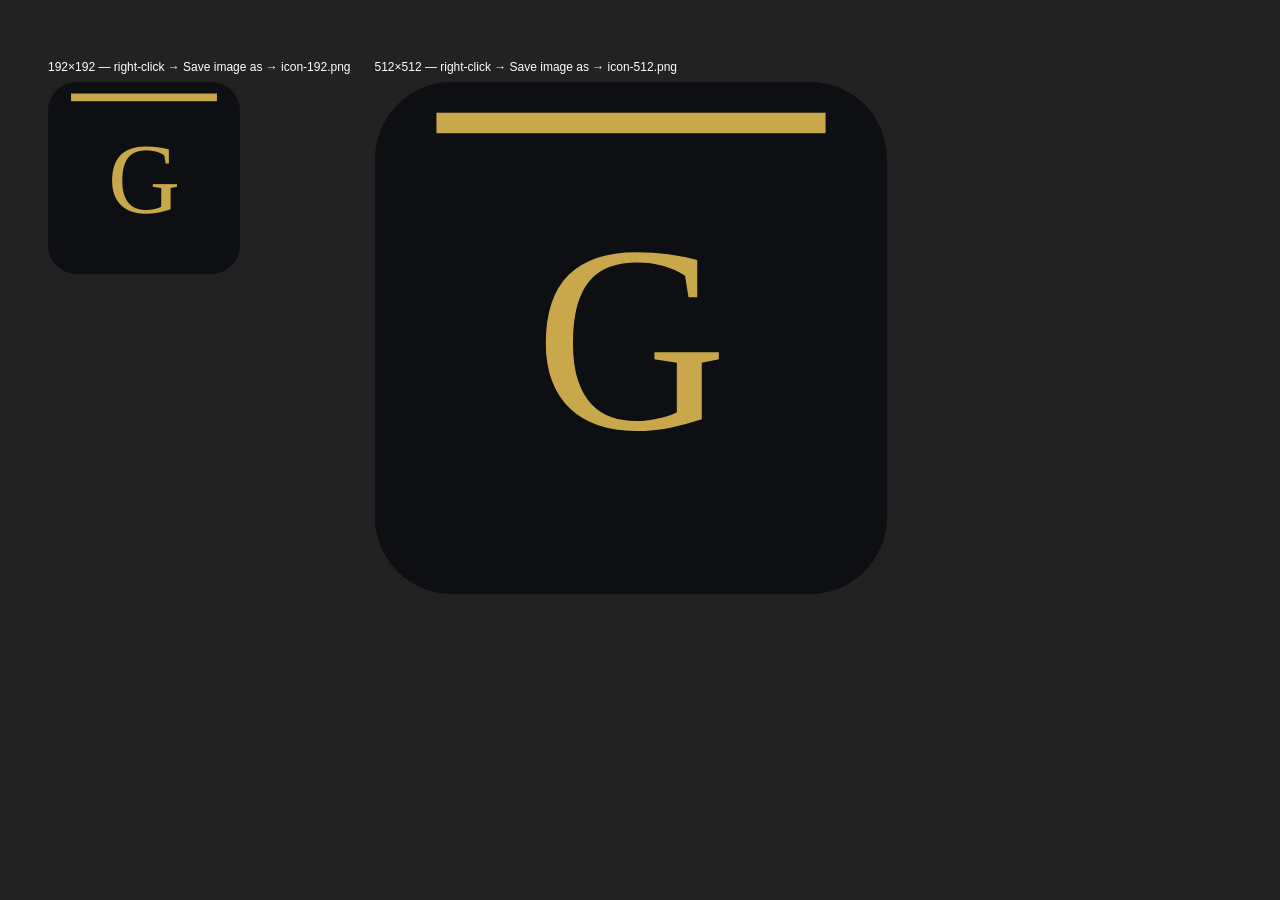
<file: generate-icons.html>
<!DOCTYPE html>
<!-- Run this file once in a browser to generate icon PNGs. Right-click each canvas and save as icon-192.png / icon-512.png -->
<html>
<head><title>Generate Icons</title></head>
<body style="background:#222;display:flex;gap:24px;padding:40px;flex-wrap:wrap">

<div>
  <p style="color:#fff;font-family:sans-serif;font-size:12px;margin-bottom:8px">192×192 — right-click → Save image as → icon-192.png</p>
  <canvas id="c192" width="192" height="192"></canvas>
</div>
<div>
  <p style="color:#fff;font-family:sans-serif;font-size:12px;margin-bottom:8px">512×512 — right-click → Save image as → icon-512.png</p>
  <canvas id="c512" width="512" height="512"></canvas>
</div>

<script>
function drawIcon(canvasId, size) {
  const canvas = document.getElementById(canvasId);
  const ctx = canvas.getContext('2d');
  const r = size * 0.15; // corner radius

  // Background
  ctx.fillStyle = '#0D0F12';
  ctx.beginPath();
  ctx.moveTo(r, 0);
  ctx.lineTo(size - r, 0);
  ctx.arcTo(size, 0, size, r, r);
  ctx.lineTo(size, size - r);
  ctx.arcTo(size, size, size - r, size, r);
  ctx.lineTo(r, size);
  ctx.arcTo(0, size, 0, size - r, r);
  ctx.lineTo(0, r);
  ctx.arcTo(0, 0, r, 0, r);
  ctx.closePath();
  ctx.fill();

  // Gold accent line (top)
  ctx.fillStyle = '#C9A84C';
  ctx.fillRect(size * 0.12, size * 0.06, size * 0.76, size * 0.04);

  // "G" letterform
  const fontSize = size * 0.52;
  ctx.font = `${fontSize}px 'Georgia', serif`;
  ctx.fillStyle = '#C9A84C';
  ctx.textAlign = 'center';
  ctx.textBaseline = 'middle';
  ctx.fillText('G', size / 2, size * 0.54);
}

drawIcon('c192', 192);
drawIcon('c512', 512);
</script>
</body>
</html>
</file>
